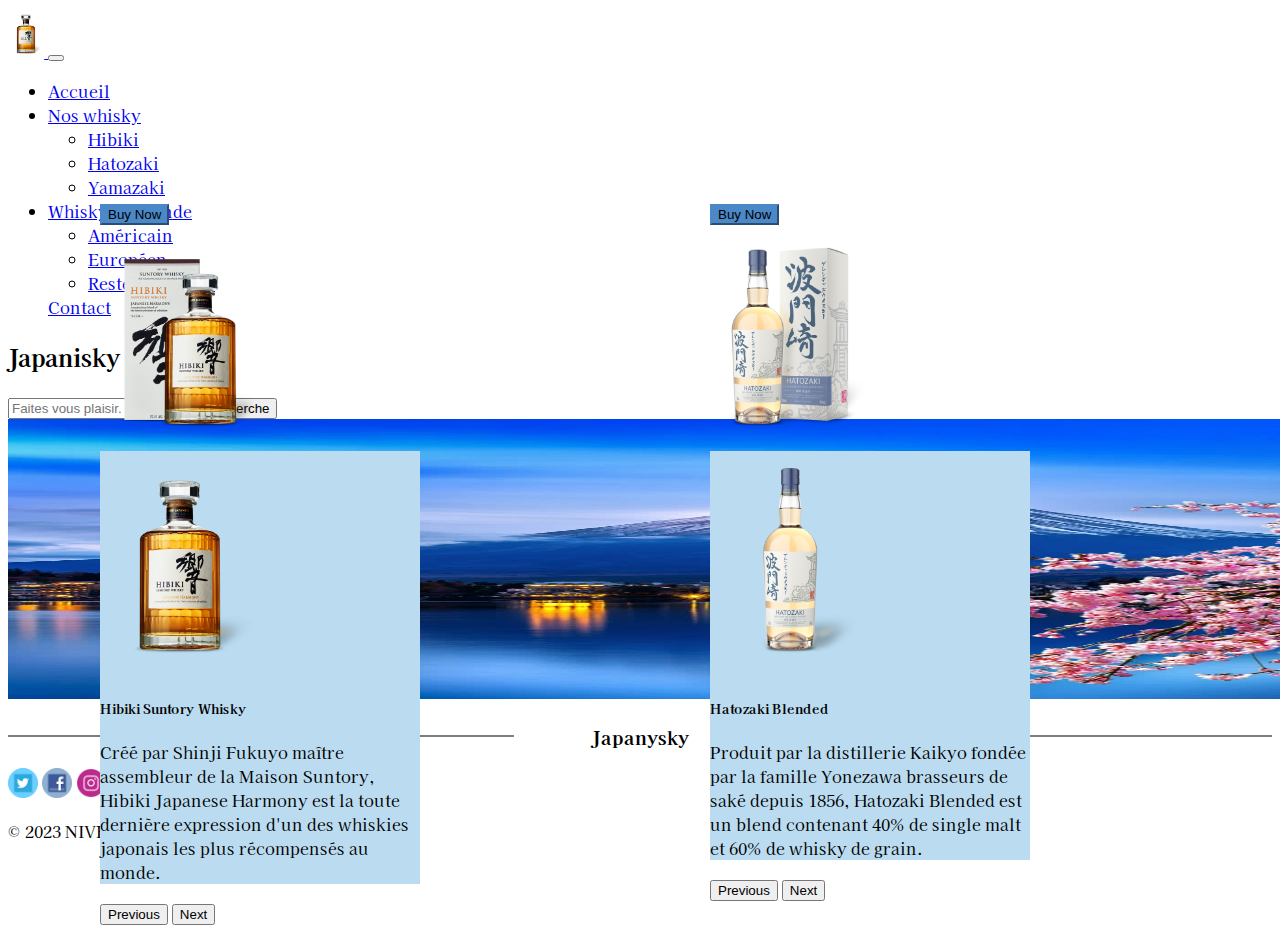
<file: TP Boisson/index.html>
<!DOCTYPE html>
<html lang="en">
  <head>
    <meta charset="UTF-8" />
    <meta name="viewport" content="width=device-width, initial-scale=1.0" />
    <title>Document</title>
    <link
      href="https://cdn.jsdelivr.net/npm/bootstrap@5.3.2/dist/css/bootstrap.min.css"
      rel="stylesheet"
      integrity="sha384-T3c6CoIi6uLrA9TneNEoa7RxnatzjcDSCmG1MXxSR1GAsXEV/Dwwykc2MPK8M2HN"
      crossorigin="anonymous"
    />
    <link rel="stylesheet" href="style.css" />
    <link rel="preconnect" href="https://fonts.googleapis.com" />
    <link rel="preconnect" href="https://fonts.gstatic.com" crossorigin />
    <link
      href="https://fonts.googleapis.com/css2?family=Kaisei+Decol&family=Manrope:wght@200&family=Montserrat:wght@200&display=swap"
      rel="stylesheet"
    />
  </head>
  <body>
    <div class="text-center">
      <!-- barre de navigation -->
      <nav class="navbar navbar-expand-lg bg-light">
        <div class="container-fluid">
          <a class="navbar-brand" href="#">
            <img src="hibiki-japanese-harmony.jpg" alt="Logo" height="50" />
          </a>
          <button
            class="navbar-toggler"
            type="button"
            data-bs-toggle="collapse"
            data-bs-target="#navbarSupportedContent"
            aria-controls="navbarSupportedContent"
            aria-expanded="false"
            aria-label="Toggle navigation"
          >
            <span class="navbar-toggler-icon"></span>
          </button>
          <div class="collapse navbar-collapse" id="navbarSupportedContent">
            <ul class="navbar-nav me-auto mb-2 mb-lg-0">
              <li class="nav-item">
                <a class="nav-link active" aria-current="page" href="#"
                  >Accueil</a
                >
              </li>

              <!-- nos whisky -->
              <li class="nav-item dropdown">
                <a
                  class="nav-link dropdown-toggle"
                  href="#"
                  role="button"
                  data-bs-toggle="dropdown"
                  aria-expanded="false"
                >
                  Nos whisky
                </a>
                <ul class="dropdown-menu">
                  <li><a class="dropdown-item" href="#">Hibiki</a></li>
                  <li><a class="dropdown-item" href="#">Hatozaki</a></li>
                  <li>
                    <a class="dropdown-item" href="#">Yamazaki</a>
                  </li>
                </ul>
              </li>
              <!-- whisky du monde -->
              <li class="nav-item dropdown">
                <a
                  class="nav-link dropdown-toggle"
                  href="#"
                  role="button"
                  data-bs-toggle="dropdown"
                  aria-expanded="false"
                >
                  Whisky du monde
                </a>
                <ul class="dropdown-menu">
                  <li><a class="dropdown-item" href="#">Américain</a></li>
                  <li><a class="dropdown-item" href="#">Européen</a></li>
                  <li>
                    <a class="dropdown-item" href="#">Reste du monde</a>
                  </li>
                </ul>
              </li>
              <a class="nav-link active" aria-current="page" href="#"
                >Contact</a
              >
            </ul>
            <h2 class="titre">Japanisky</h2>
            <!-- barre de recherche -->
            <form class="d-flex" role="search">
              <!-- mettre la loupe dans l'encadrer !!!!!!!!!!!!!!-->
              <div class="m-2">
                <img
                  src="magnifying-glass-solid.png"
                  id="loupe"
                  alt="Logo"
                  height="18"
                />
              </div>
              <input
                class="form-control me-2"
                type="search"
                placeholder="Faites vous plaisir."
                aria-label="Search"
              />
              <button type="button" class="btn btn-secondary">Recherche</button>
            </form>
          </div>
        </div>
      </nav>
      <img
        src="iStock-1137578281.jpg"
        alt="Logo"
        height="280"
        width="2100"
        class="img-fluid opacity-25"
      />
      <div>
        <!--DEBUT DU PREMIER CAROUSEL-->
        <div id="carousel1ExampleControls" class="carousel slide">
          <button
            type="buttonBuy"
            class="btn btn-primary"
            id="buttonBuy"
            data-mdb-ripple-init
          >
            Buy Now
          </button>
          <div class="carousel-inner">
            <div class="carousel-item active">
              <img class="d-block w-100" src="hibikiZ.jpg" alt="First slide" />
            </div>
            <div class="carousel-item">
              <div class="card mb-3" style="max-width: 540px">
                <div class="row g-0">
                  <div class="col-md-4">
                    <img
                      src="hibiki-japanese-harmony.jpg"
                      class="img-fluid rounded-start w-100"
                      alt="..."
                    />
                  </div>
                  <div class="col-md-8">
                    <div class="card-body">
                      <h5 class="card-title">Hibiki Suntory Whisky</h5>
                      <p class="card-text m-3">
                        Créé par Shinji Fukuyo maître assembleur de la Maison
                        Suntory, Hibiki Japanese Harmony est la toute dernière
                        expression d'un des whiskies japonais les plus
                        récompensés au monde.
                      </p>
                      <p class="card-text">
                        <small class="text-muted"></small>
                      </p>
                    </div>
                  </div>
                </div>
              </div>
            </div>
          </div>
          <button
            class="carousel-control-prev"
            type="button"
            data-bs-target="#carousel1ExampleControls"
            data-bs-slide="prev"
          >
            <span class="carousel-control-prev-icon" aria-hidden="true"></span>
            <span class="visually-hidden">Previous</span>
          </button>
          <button
            class="carousel-control-next"
            type="button"
            data-bs-target="#carousel1ExampleControls"
            data-bs-slide="next"
          >
            <span class="carousel-control-next-icon" aria-hidden="true"></span>
            <span class="visually-hidden">Next</span>
          </button>
        </div>
        <!--DEUXIEME CAROU-->
        <div id="carousel2ExampleControls" class="carousel slide">
          <button
            type="buttonBuy"
            class="btn btn-primary"
            id="buttonBuy"
            data-mdb-ripple-init
          >
            Buy Now
          </button>
          <div class="carousel-inner">
            <div class="carousel-item active">
              <img
                class="d-block w-100"
                src="Yamazaki1.jpg"
                alt="First slide"
              />
            </div>
            <div class="carousel-item">
              <div class="card mb-3" style="max-width: 540px">
                <div class="row g-0">
                  <div class="col-md-4">
                    <img
                      src="yamazaki2.jpg"
                      class="img-fluid rounded-start w-100"
                      alt="..."
                    />
                  </div>
                  <div class="col-md-8">
                    <div class="card-body">
                      <h5 class="card-title">Yamazaki 18 ans</h5>
                      <p class="card-text m-3">
                        Le single malt Yamazaki 18 ans est à la fois intense et
                        délicat et son étonnante palette aromatique fruitée est
                        le résultat du travail méticuleux accompli par les
                        équipes de master blenders.
                      </p>
                      <p class="card-text">
                        <small class="text-muted"></small>
                      </p>
                    </div>
                  </div>
                </div>
              </div>
            </div>
          </div>
          <button
            class="carousel-control-prev"
            type="button"
            data-bs-target="#carousel2ExampleControls"
            data-bs-slide="prev"
          >
            <span class="carousel-control-prev-icon" aria-hidden="true"></span>
            <span class="visually-hidden">Previous</span>
          </button>
          <button
            class="carousel-control-next"
            type="button"
            data-bs-target="#carousel2ExampleControls"
            data-bs-slide="next"
          >
            <span class="carousel-control-next-icon" aria-hidden="true"></span>
            <span class="visually-hidden">Next</span>
          </button>
        </div>
        <!--TROISIEME CARROU-->
        <div id="carousel3ExampleControls" class="carousel slide">
          <button
            type="button"
            class="btn btn-success"
            id="buttonBuy"
            data-mdb-ripple-init
          >
            Buy Now
          </button>
          <div class="carousel-inner">
            <div class="carousel-item active">
              <img class="d-block w-100" src="hatozaki.jpg" alt="First slide" />
            </div>
            <div class="carousel-item">
              <div class="card mb-3" style="max-width: 540px">
                <div class="row g-0">
                  <div class="col-md-4">
                    <img
                      src="hatozaki2.jpg"
                      class="img-fluid rounded-start w-100"
                      alt="..."
                    />
                  </div>
                  <div class="col-md-8">
                    <div class="card-body">
                      <h5 class="card-title">Hatozaki Blended</h5>
                      <p class="card-text m-3">
                        Produit par la distillerie Kaikyo fondée par la famille
                        Yonezawa brasseurs de saké depuis 1856, Hatozaki Blended
                        est un blend contenant 40% de single malt et 60% de
                        whisky de grain.
                      </p>
                      <p class="card-text">
                        <small class="text-muted"></small>
                      </p>
                    </div>
                  </div>
                </div>
              </div>
            </div>
          </div>
          <button
            class="carousel-control-prev"
            type="button"
            data-bs-target="#carousel3ExampleControls"
            data-bs-slide="prev"
          >
            <span class="carousel-control-prev-icon" aria-hidden="true"></span>
            <span class="visually-hidden">Previous</span>
          </button>
          <button
            class="carousel-control-next"
            type="button"
            data-bs-target="#carousel3ExampleControls"
            data-bs-slide="next"
          >
            <span class="carousel-control-next-icon" aria-hidden="true"></span>
            <span class="visually-hidden">Next</span>
          </button>
        </div>
      </div>
    </div>
    <!-- footer -->
    <footer class="bg-light text-center " id="foot">
      <h3>Japanysky</h3>
      <div class="container fluid">
        <a href="https://www.example.com"><img src="twitter_128_px.png" alt="logo twitter" class="img-fluid" style="width: 30px; height: 30px;"></a>
        <a href="https://www.example.com"><img src="facebook_128_px.png" alt="logo facebook" class="img-fluid" style="width: 30px; height: 30px;"></a>
        <a href="https://www.example.com"><img src="insta_rond2.png" alt="logo insta" class="img-fluid" style="width: 30px; height: 30px;"></a>
      </div>
      <!-- Copyright avec votre nom -->
      <p class="mb-0">&copy; 2023 NIVESSE Jérome. Tous droits réservés.</p>
  </div>
  </footer>
    <!--PANIER-->
    <script
      src="https://cdn.jsdelivr.net/npm/bootstrap@5.3.2/dist/js/bootstrap.bundle.min.js"
      integrity="sha384-C6RzsynM9kWDrMNeT87bh95OGNyZPhcTNXj1NW7RuBCsyN/o0jlpcV8Qyq46cDfL"
      crossorigin="anonymous"
    ></script>
  </body>
</html>
</file>
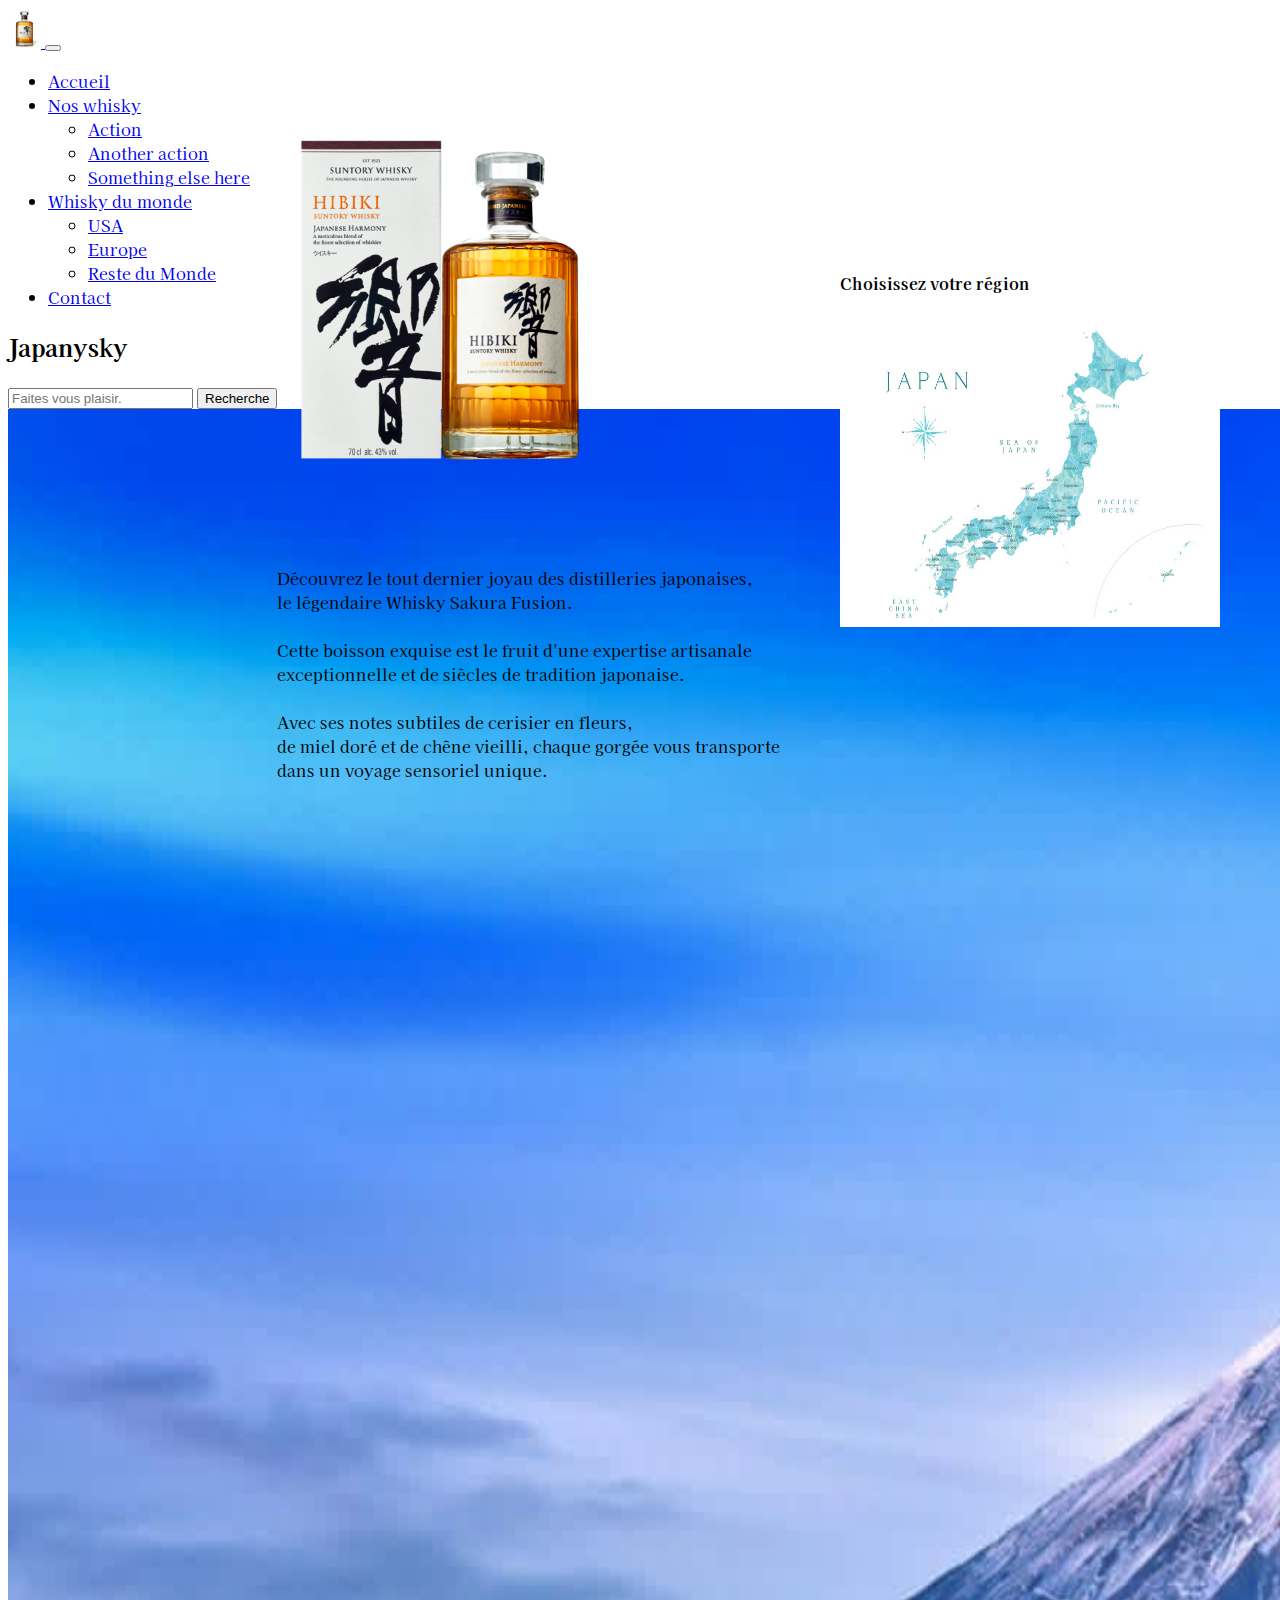
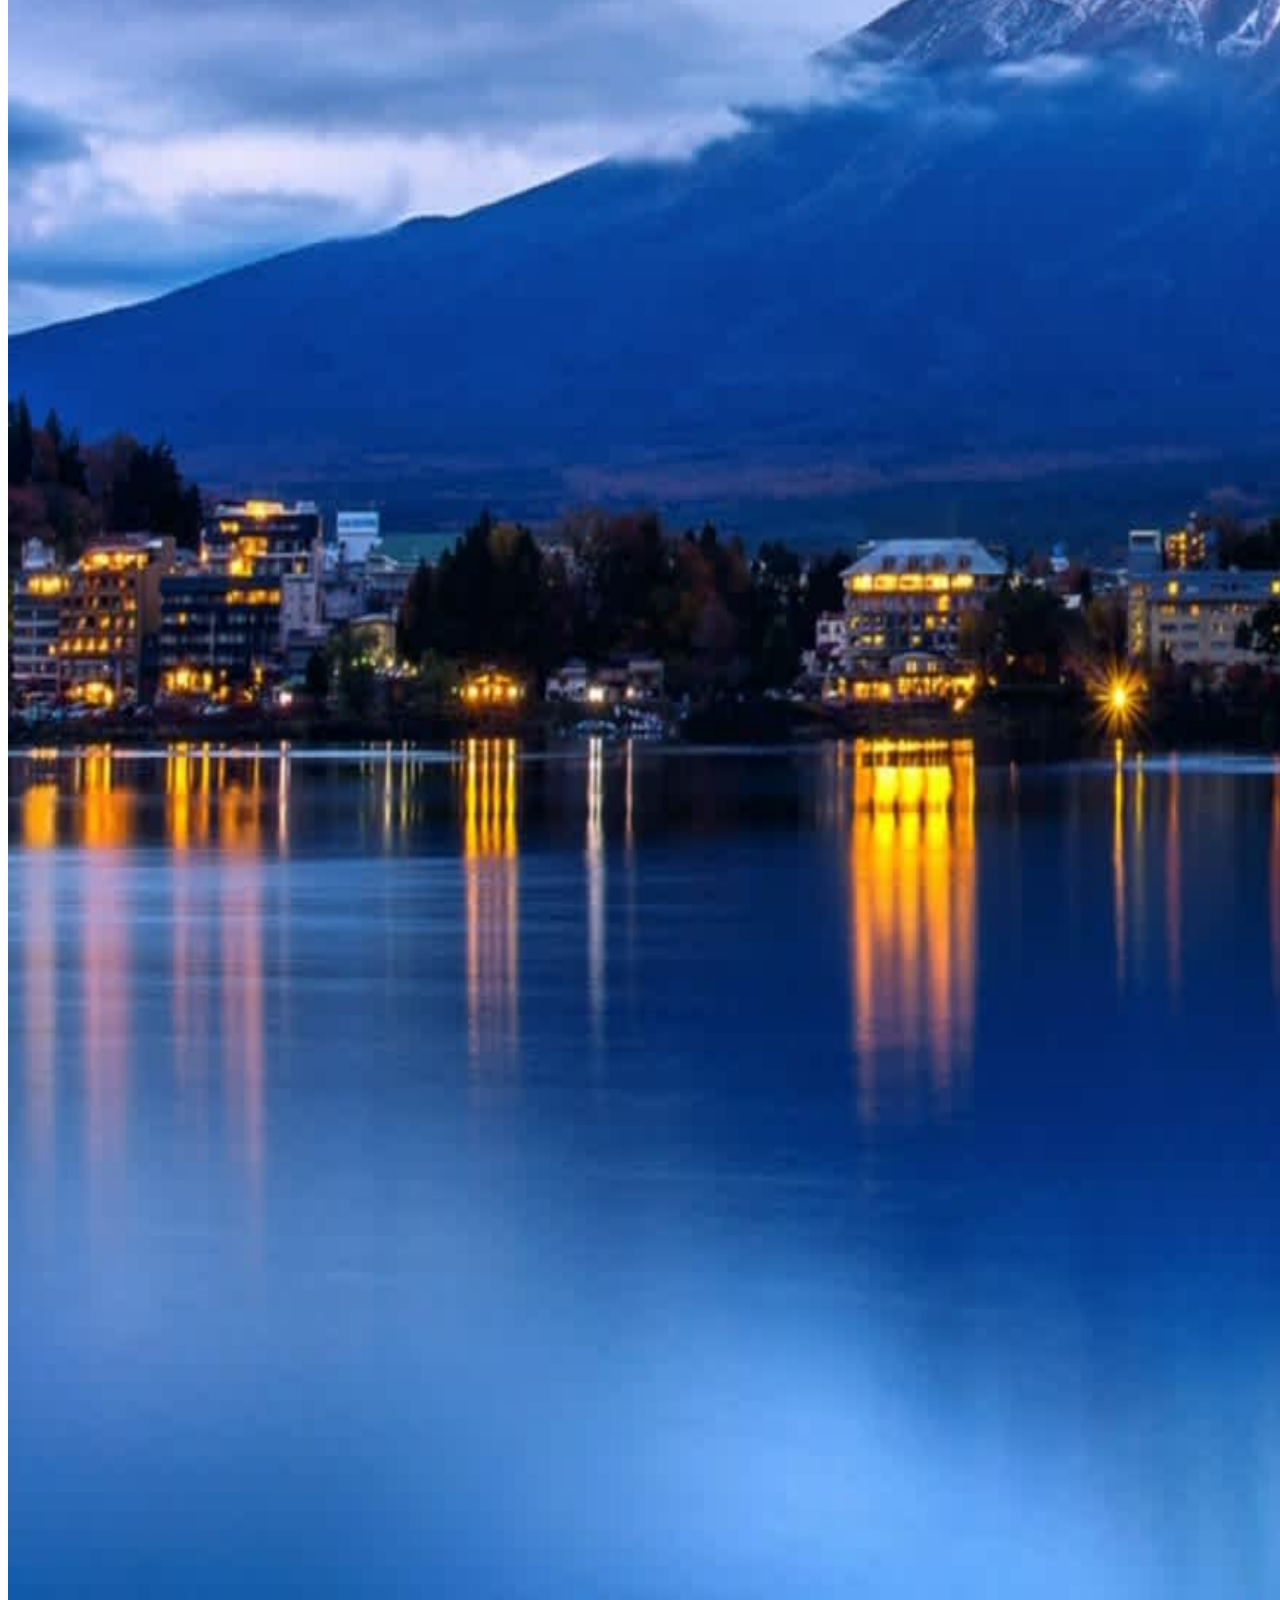
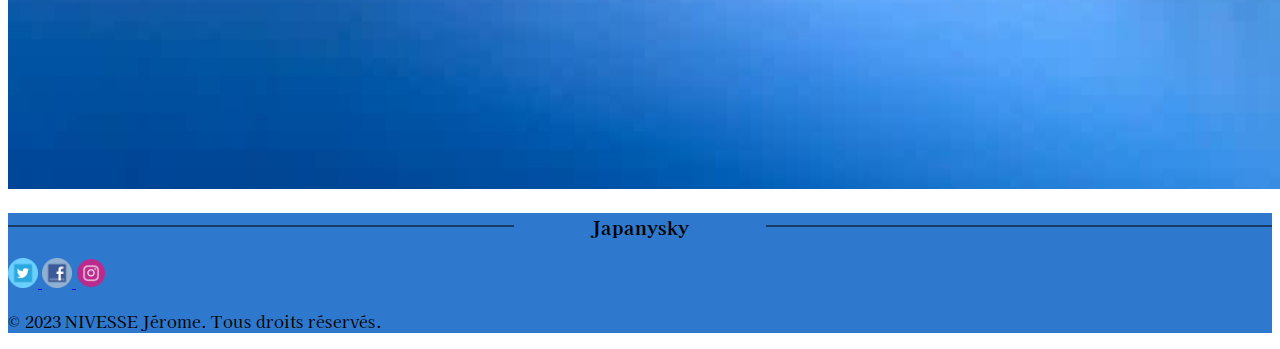
<file: ux_ui.html>
<!DOCTYPE html>
<html lang="en">

<head>
  <meta charset="UTF-8">
  <meta name="viewport" content="width=device-width, initial-scale=1.0">
  <link href="https://cdn.jsdelivr.net/npm/bootstrap@5.3.2/dist/css/bootstrap.min.css" rel="stylesheet"
    integrity="sha384-T3c6CoIi6uLrA9TneNEoa7RxnatzjcDSCmG1MXxSR1GAsXEV/Dwwykc2MPK8M2HN" crossorigin="anonymous">
    <link rel="preconnect" href="https://fonts.gstatic.com/" crossorigin>
    <link href="https://fonts.googleapis.com/css2?family=Kaisei+Decol&family=Manrope:wght@200&family=Montserrat:wght@200&display=swap" rel="stylesheet">
  <link href="ux_ui.css" rel="stylesheet">
  
  <title>Japan Whisky</title>
</head>

<body>
  <!-- le header avec la navbar -->
  <header class="text-center">
    <!-- barre de navigation -->
    <nav class="navbar navbar-expand-lg bg-light">
      <div class="container-fluid">
        <a class="navbar-brand" href="#">
          <img src="Hibiki.png" alt="petite bouteille" height="40">
        </a>
        <button class="navbar-toggler" type="button" data-bs-toggle="collapse" data-bs-target="#navbarSupportedContent"
          aria-controls="navbarSupportedContent" aria-expanded="false" aria-label="Toggle navigation">
          <span class="navbar-toggler-icon"></span>
        </button>
        <div class="collapse navbar-collapse" id="navbarSupportedContent">
          <ul class="navbar-nav me-auto mb-2 mb-lg-0">
            <li class="nav-item">
              <a class="nav-link active" aria-current="page" href="#">Accueil</a>
            </li>


            <!-- nos whisky -->
            <li class="nav-item dropdown">
              <a class="nav-link dropdown-toggle" href="#" role="button" data-bs-toggle="dropdown"
                aria-expanded="false">
                Nos whisky
              </a>
              <ul class="dropdown-menu">
                <li><a class="dropdown-item" href="#">Action</a></li>
                <li><a class="dropdown-item" href="#">Another action</a></li>
                <li><a class="dropdown-item" href="#">Something else here</a></li>
              </ul>
            </li>
            <!-- whisky du monde -->
            <li class="nav-item dropdown">
              <a class="nav-link dropdown-toggle" href="#" role="button" data-bs-toggle="dropdown"
                aria-expanded="false">
                Whisky du monde
              </a>
              <ul class="dropdown-menu">
                <li><a class="dropdown-item" href="#">USA</a></li>
                <li><a class="dropdown-item" href="#">Europe</a></li>
                <li><a class="dropdown-item" href="#">Reste du Monde</a></li>
              </ul>
            </li>
            <li class="nav-item">
              <a class="nav-link active" aria-current="page" href="#">Contact</a>
            </li>
          </ul>
          <h2 class="titre">Japanysky</h2>
          <!-- barre de recherche -->
          <form class="d-flex" role="search">
            <div class="m-2">
              <img src="magnifying-glass-solid.png" alt="Logo" height="18" id="loupe">
            </div>
            <input class="form-control me-2" type="search" placeholder="Faites vous plaisir." aria-label="Search">
            <button type="button" class="btn btn-secondary">Recherche</button>
          </form>
        </div>
      </div>
    </nav>
  </header>
  <!--le bg-->
  <div>
    <img src="iStock-1137578281.jpg" alt="backeugrounde" height="2980" width="3400"
      class="bg img-fluid opacity-25">
  </div>
  <div>
  <!--les 4 rectangles-->
  <div id="rectangle1"><img src="hibiki2.png" alt="hibiki,le whisky phare" height="320" width="300"></div>
  <div id="rectangle2">
    <h4 id="textecarte" class="bg-body-light align-content-center" width="60%" margin="auto" padding="10px"
      border-radius="10px">Choisissez votre région</h4>
    <img src="carte_japon.jpg" alt="carte du japon" height="310" width="380" class=" border border-info">
    <img src="yamazaki2.png" alt="bouteille1" id="bouteille1" height="40" width="40">
    <p id="sud">SUD<br>blablablabla blablablabla</p>
    <img src="whisky-japonais-akashi-meisei-sous-etui.jpg" alt="bouteille2" id="bouteille2" height="40" width="40">
    <p id="nord">NORD<br>blablablabla blablablabla</p>
    <div id="rectangle3">
      <p>Découvrez le tout dernier joyau des distilleries japonaises,<br>
        le légendaire Whisky Sakura Fusion.<br> <br> Cette boisson exquise est le fruit
        d'une expertise artisanale <br> exceptionnelle et de siècles de tradition japonaise.<br>
        <br>
        Avec ses notes subtiles de cerisier en fleurs,<br> de miel doré et de chêne vieilli,
        chaque gorgée vous transporte<br> dans un voyage sensoriel unique.
      </p>
    </div>
  </div>
    
    <!-- footer -->
    <footer class="bg-light text-center " id="foot">
      <h3>Japanysky</h3>
      <div class="container fluid">
        <!-- Liens vers les réseaux sociaux -->
        <a href="https://www.example.com">
          <img src="twitter_128_px.png" alt="logo twitter" class="img-fluid" style="width: 30px; height: 30px;">
        </a>
        <a href="https://www.example.com">
          <img src="facebook_128_px.png" alt="logo facebook" class="img-fluid" style="width: 30px; height: 30px;">
        </a>
        <a href="https://www.example.com">
          <img src="insta_rond2.png" alt="logo insta" class="img-fluid"
            style="width: 30px; height: 30px;">
        </a>
      </div>

      <!-- Copyright avec votre nom -->
      <p class="mb-0">&copy; 2023 NIVESSE Jérome. Tous droits réservés.</p>
  </div>
  </footer>

  <script src="https://maxcdn.bootstrapcdn.com/bootstrap/4.5.2/js/bootstrap.min.js"></script>
  <script src="https://cdn.jsdelivr.net/npm/@popperjs/core@2.11.8/dist/umd/popper.min.js"
    integrity="sha384-I7E8VVD/ismYTF4hNIPjVp/Zjvgyol6VFvRkX/vR+Vc4jQkC+hVqc2pM8ODewa9r"
    crossorigin="anonymous"></script>
  <script src="https://cdn.jsdelivr.net/npm/bootstrap@5.3.2/dist/js/bootstrap.min.js"
    integrity="sha384-BBtl+eGJRgqQAUMxJ7pMwbEyER4l1g+O15P+16Ep7Q9Q+zqX6gSbd85u4mG4QzX+"
    crossorigin="anonymous"></script>
</body>

</html>
</file>
<file: TP Boisson/style.css>
body{
    font-family: 'Kaisei Decol', serif;
}

.carousel {
    position: absolute;
    top: 200px; 
    left: 200px; 
    z-index: 1; 
  }
  
#carousel1ExampleControls{
    left: 100px;
    width: 25%;
    margin: auto;
}
#carousel2ExampleControls{
    width: 25%;
    margin: auto;
    top: 200px; 
    left: 1300px;
    
}
#carousel3ExampleControls{
    top: 200px;
    left: 710px;
    width: 25%;
    margin: auto;
}

.carousel-item img{
    width: 50%;
    height: auto;
}

.card{
    background-color: rgb(187, 220, 240)
}
.titre {
    margin-right: 500px !important;
}

.buttonBuy{
    position: relative;
    z-index: 2;
    margin-top: 500px !important;
}
#buttonBuy{
    
    border-color: rgb(74, 136, 199);
    background-color: rgb(74, 136, 199);
}

#loupe{
    z-index: 2;
    position: absolute;
    left: 1750px;
    top:37%;
}

h3 {
    position: relative;
    text-align: center;
  }
  
  h3::before,
  h3::after {
    content: "";
    position: absolute;
    top: 50%;
    width: 40%; /* Longueur des lignes */
    height: 1px; /* Hauteur des lignes */
    background-color: black; /* Couleur des lignes */
  }
  
  h3::before {
    left: 0;
    transform: translateY(-50%);
  }
  
  h3::after {
    right: 0;
    transform: translateY(-50%);
  }
#footer {
    padding: 0;
    margin: 0;
}

a{
    border: none;
}
</file>
<file: ux_ui.css>
body{
    font-family: 'Kaisei Decol', serif;
}
.titre {
    margin-right: 300px !important;
} 

#loupe{
    z-index: 2;
    position: absolute;
    left: 1365px;
    top:37%;
}
#rectangle1{
    z-index: 2;
    position: absolute;
    transform: translateX(-50px);
    top: 140px;
    left: 340px;
}
#rectangle2{
    z-index: 2;
    position: absolute;
    transform: translateX(-50px);
    top: 250px;
    left: 890px;
}
#rectangle3{
    z-index: 2;
    position: absolute;
    transform: translateX(-50px);
    top: 300px;
    left:-135%;
}
#rectangle4{
    z-index: 2;
    transform: translateX(-50px);
    bottom: 3%;
    left:960px;
    margin-top: 50px;
}
#promo{
    z-index: 1;
    position: absolute;
    top: 14px;
    left:60px;   
}
#textecarte{
    z-index: 2;
    top: 285px;
    left: 890px;
}
#bouteille1{
    z-index: 3;
    position: absolute;
    top: 270px;
    left: 100px;
    opacity: 0;
}
#bouteille2{
    opacity: 0;
    z-index: 3;
    position: absolute;
    top: 160px;
    left: 160px;
}
#bouteille1:hover{
    opacity: 1;
    z-index: 3;
    position: absolute;
    top: 270px;
    left: 100px;
    #sud{
        opacity: 1;
    }
}
#bouteille2:hover{
    opacity: 1;
    z-index: 3;
    position: absolute;
    top: 160px;
    left: 210px;
    #nord{
        opacity: 0;
    }
}
#sud{
    opacity: 0;
}
#nord{
    opacity: 0;
}
#bouteille1:hover ~ #sud,
#bouteille2:hover ~ #nord {
        opacity: 1;
    }
h3 {
  position: relative;
  text-align: center;
}

h3::before,
h3::after {
  content: "";
  position: absolute;
  top: 50%;
  width: 40%;  
  height: 1px; 
  background-color: black; 
}

h3::before {
  left: 0;
  transform: translateY(-50%);
}

h3::after {
  right: 0;
  transform: translateY(-50%);
}
#foot{
    background-color: rgb(46,120,205);
    left:15%;
    z-index: 0;
}
</file>
